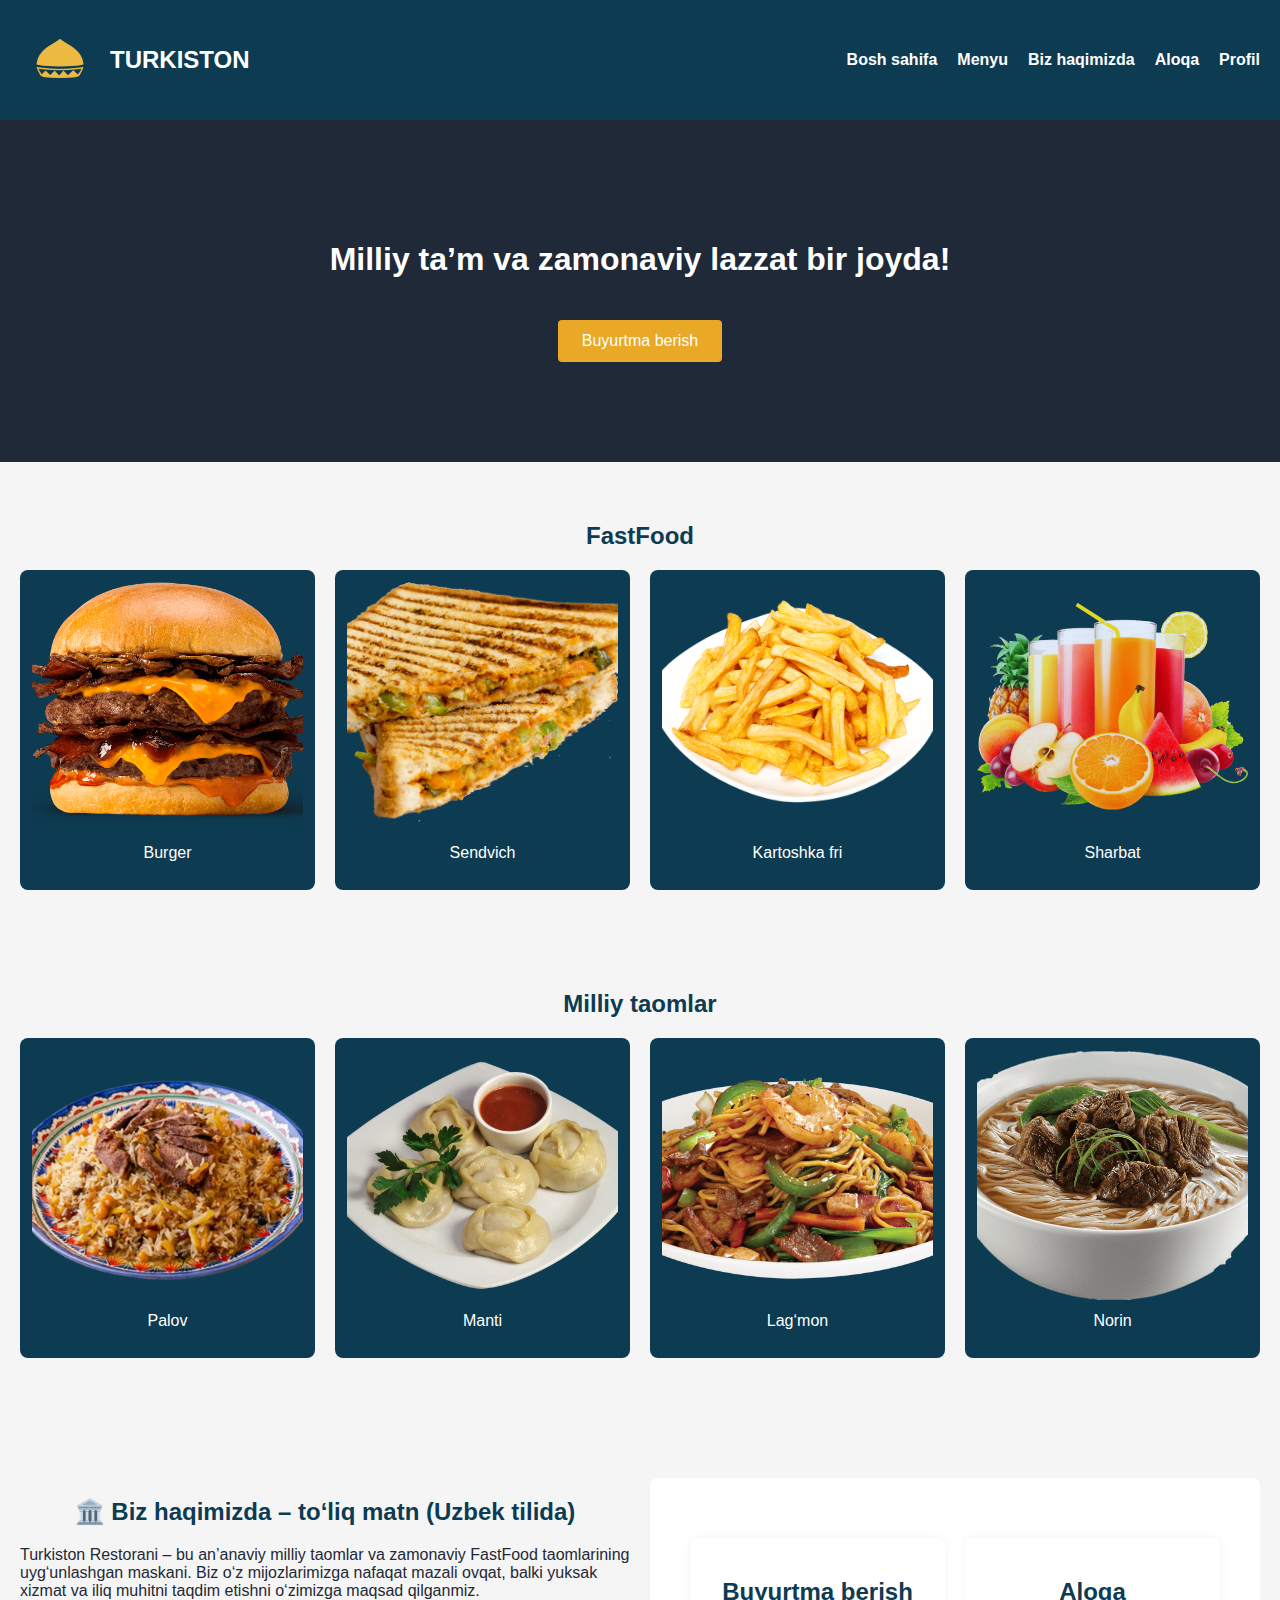
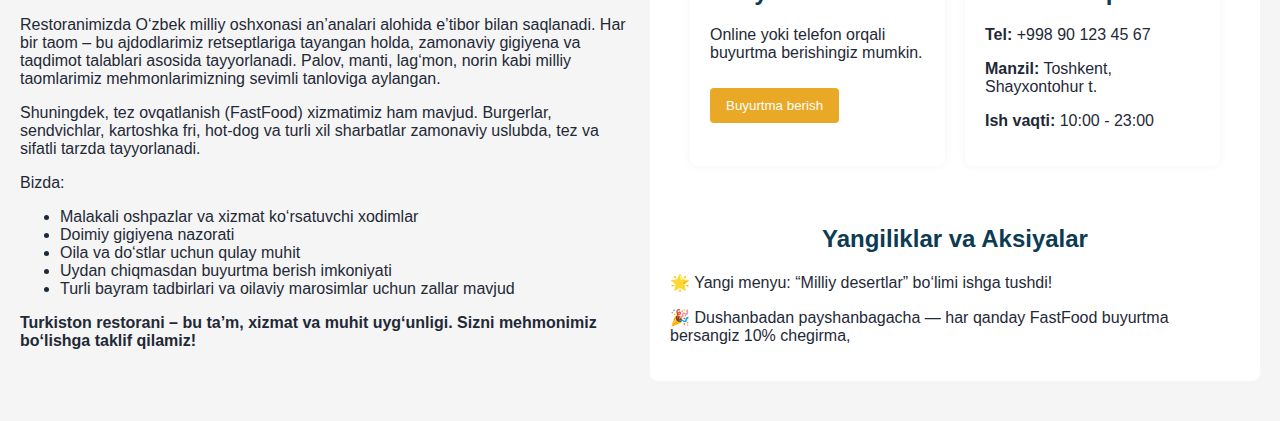
<file: index.html>
<!DOCTYPE html>
<html lang="uz">

<head>
  <meta charset="UTF-8" />
  <meta name="viewport" content="width=device-width, initial-scale=1.0" />
  <title>Turkiston Restorani</title>
  <link rel="stylesheet" href="style.css">
  <style>
    body {
      margin: 0;
      font-family: sans-serif;
      background: #f5f5f5;
      color: #1f2937;
    }

    header {
      background-color: #0D3B52;
      color: white;
      padding: 20px;
      display: flex;
      align-items: center;
      justify-content: space-between;
      flex-wrap: wrap;
      position: relative;
    }

    .logo {
      display: flex;
      align-items: center;
      font-size: 24px;
      font-weight: bold;
      color: white;
    }

    .logo img {
      width: 80px;
      margin-right: 10px;
    }

    nav {
      position: relative;
    }

    .nav-links {
      list-style: none;
      display: flex;
      gap: 20px;
      margin: 0;
      padding: 0;
    }

    .nav-links li a {
      color: white;
      text-decoration: none;
      font-weight: bold;
      white-space: nowrap;
      transition: color 0.3s ease;
    }

    .nav-links li a:hover {
      color: #E9A825;
    }

    /* Burger icon style */
    .burger {
      display: none;
      flex-direction: column;
      cursor: pointer;
      gap: 5px;
    }

    .burger div {
      width: 25px;
      height: 3px;
      background-color: white;
      border-radius: 2px;
      transition: all 0.3s ease;
    }

    /* Responsive styles */
    @media (max-width: 768px) {
      .nav-links {
        position: absolute;
        top: 60px;
        right: 0;
        background-color: #0D3B52;
        flex-direction: column;
        width: 200px;
        display: none;
        border-radius: 4px;
        padding: 10px 0;
        box-shadow: 0 2px 8px rgba(0, 0, 0, 0.3);
        z-index: 100;
      }

      .nav-links.active {
        display: flex;
      }

      .nav-links li {
        padding: 10px 20px;
      }

      .burger {
        display: flex;
      }
    }

    .hero {
      background: #1f2937;
      text-align: center;
      padding: 100px 20px;
      color: white;
    }

    .hero button {
      background-color: #E9A825;
      color: white;
      padding: 12px 24px;
      font-size: 16px;
      border: none;
      cursor: pointer;
      border-radius: 4px;
      margin-top: 20px;
    }

    .section {
      padding: 40px 20px;
    }

    .section h2 {
      text-align: center;
      color: #0D3B52;
    }

    .menu-grid {
      display: grid;
      grid-template-columns: repeat(auto-fit, minmax(150px, 1fr));
      gap: 20px;
      margin-top: 20px;
    }

    .menu-item {
      background-color: #0D3B52;
      padding: 16px;
      border-radius: 8px;
      text-align: center;
    }

    .placeholder {
      width: 100%;
      padding-top: 75%;
      background: #0D3B52;
      border-radius: 4px;
      position: relative;
    }

    .placeholder::after {
      content: "Rasm";
      position: absolute;
      top: 50%;
      left: 50%;
      transform: translate(-50%, -50%);
      color: #555;
      font-size: 16px;
    }

    .about-order {
      display: grid;
      grid-template-columns: 1fr 1fr;
      gap: 20px;
      margin-top: 40px;
    }

    .menu-item p {
      color: white;
    }

    .order {
      background: white;
      padding: 20px;
      border-radius: 8px;
    }

    .about button {
      background-color: #E9A825;
      color: white;
      padding: 10px 20px;
      border: none;
      margin-top: 10px;
      cursor: pointer;
      border-radius: 4px;
    }

    .order .placeholder {
      margin-top: 10px;
      padding-top: 50%;
    }

    footer {
      text-align: center;
      padding: 20px;
      background: #0D3B52;
      color: white;
      margin-top: 40px;
    }

    @media (max-width: 768px) {
      .about-order {
        grid-template-columns: 1fr;
      }
    }

    .menu-item img {
      width: 350px;
    }
  </style>
</head>

<body>
  <header>
    <div class="logo">
      <img src="./img/logo.png" alt="Turkiston Logosi" />
      TURKISTON
    </div>
    <nav>
      <ul class="nav-links">
        <li><a href="#">Bosh sahifa</a></li>
        <li><a href="#">Menyu</a></li>
        <li><a href="#bizhaqimizda">Biz haqimizda</a></li>
        <li><a href="#bizhaqimizda">Aloqa</a></li>
        <li><a href="./reg.html">Profil</a></li>
      </ul>
      <div class="burger" aria-label="Menyu ochish" role="button" tabindex="0">
        <div></div>
        <div></div>
        <div></div>
      </div>
    </nav>
  </header>

  <div class="hero">
    <h1>Milliy ta’m va zamonaviy lazzat bir joyda!</h1>
    <button>
      <a href="./buyurtma.html" style="color: white; text-decoration: none;">Buyurtma berish</a>
    </button>
  </div>

  <div class="section">
    <h2>FastFood</h2>
    <div class="menu-grid" id="fastfood-container"></div>
  </div>

  <script>
    fetch('cards.json')
      .then(res => res.json())
      .then(data => {
        const container = document.getElementById('fastfood-container');
        data.forEach(card => {
          const item = document.createElement('div');
          item.classList.add('menu-item');
          item.style.background = '#0D3B52';
          item.style.padding = '12px';
          item.style.borderRadius = '8px';
          item.innerHTML = `
  <a href="singlepage.html?id=${encodeURIComponent(card.id)}&type=fastfood" style="text-decoration: none; color: inherit;">
    <img src="${card.rasm}" alt="${card.nomi}" style="width: 100%; border-radius: 4px; background: #0D3B52; height: 250px; object-fit: cover;">
    <p style="color: white; text-align: center; margin-top: 8px;">${card.nomi}</p>
  </a>
`;

          container.appendChild(item);
        });
      })
      .catch(err => console.error('JSON yuklashda xatolik:', err));

    // Burger menyu JS
    const burger = document.querySelector('.burger');
    const navLinks = document.querySelector('.nav-links');

    burger.addEventListener('click', () => {
      navLinks.classList.toggle('active');
    });

    // Klaviatura orqali ham burgerga fokus bilan Enter bosilganda ishlashi uchun
    burger.addEventListener('keydown', (e) => {
      if (e.key === 'Enter' || e.key === ' ') {
        navLinks.classList.toggle('active');
      }
    });
  </script>

  <div class="section">
    <h2>Milliy taomlar</h2>
    <div class="menu-grid" id="milliy-container"></div>
  </div>

  <script>
    // Milliy taomlarni yuklash
    fetch('milliy.json')
      .then(res => res.json())
      .then(data => {
        const container = document.getElementById('milliy-container');
        data.forEach(card => {
          const item = document.createElement('div');
          item.classList.add('menu-item');
          item.style.background = '#0D3B52';
          item.style.padding = '12px';
          item.style.borderRadius = '8px';
          item.innerHTML = `
          <a href="singlepage.html?id=${encodeURIComponent(card.id)}&type=milliy" style="text-decoration: none; color: inherit;">
            <img src="${card.rasm}" alt="${card.nomi}" style="width: 100%; border-radius: 4px; height: 250px; object-fit: cover;">
            <p style="color: white; text-align: center; margin-top: 8px;">${card.nomi}</p>
          </a>
        `;
          container.appendChild(item);
        });
      })
      .catch(err => console.error('Milliy taomlarni yuklashda xatolik:', err));
  </script>


  <div class="section about-order">
    <div class="about">
      <h2 id="bizhaqimizda">🏛️ Biz haqimizda – to‘liq matn (Uzbek tilida)</h2>

      <p>
        Turkiston Restorani – bu an’anaviy milliy taomlar va zamonaviy FastFood taomlarining uyg‘unlashgan maskani.
        Biz o‘z mijozlarimizga nafaqat mazali ovqat, balki yuksak xizmat va iliq muhitni taqdim etishni o‘zimizga maqsad
        qilganmiz.
      </p>
      <p>
        Restoranimizda O‘zbek milliy oshxonasi an’analari alohida e’tibor bilan saqlanadi.
        Har bir taom – bu ajdodlarimiz retseptlariga tayangan holda, zamonaviy gigiyena va taqdimot talablari asosida
        tayyorlanadi.
        Palov, manti, lag‘mon, norin kabi milliy taomlarimiz mehmonlarimizning sevimli tanloviga aylangan.
      </p>
      <p>
        Shuningdek, tez ovqatlanish (FastFood) xizmatimiz ham mavjud. Burgerlar, sendvichlar, kartoshka fri, hot-dog va
        turli xil sharbatlar zamonaviy uslubda, tez va sifatli tarzda tayyorlanadi.
      </p>
      <p>
        Bizda:
      </p>
      <ul>
        <li>Malakali oshpazlar va xizmat ko‘rsatuvchi xodimlar</li>
        <li>Doimiy gigiyena nazorati</li>
        <li>Oila va do‘stlar uchun qulay muhit</li>
        <li>Uydan chiqmasdan buyurtma berish imkoniyati</li>
        <li>Turli bayram tadbirlari va oilaviy marosimlar uchun zallar mavjud</li>
      </ul>
      <p>
        <strong>Turkiston restorani – bu ta’m, xizmat va muhit uyg‘unligi. Sizni mehmonimiz bo‘lishga taklif
          qilamiz!</strong>
      </p>

    </div>
    <div class="order">
      <div class="info-section">

        <div class="info-block order">
          <h2>Buyurtma berish</h2>
          <p>Online yoki telefon orqali buyurtma berishingiz mumkin.</p>
          <button>Buyurtma berish</button>
        </div>

        <div class="info-block contact">
          <h2>Aloqa</h2>
          <p><strong>Tel:</strong> +998 90 123 45 67</p>
          <p><strong>Manzil:</strong> Toshkent, Shayxontohur t.</p>
          <p><strong>Ish vaqti:</strong> 10:00 - 23:00</p>
        </div>
      </div>
      <div class="news">
        <h2>Yangiliklar va Aksiyalar</h2>
        <p>🌟 Yangi menyu: “Milliy desertlar” bo‘limi ishga tushdi!</p>
        <p>🎉 Dushanbadan payshanbagacha — har qanday FastFood buyurtma bersangiz 10% chegirma,</p>
      </div>
    </div>
  </div>
</body>

</html>
</file>
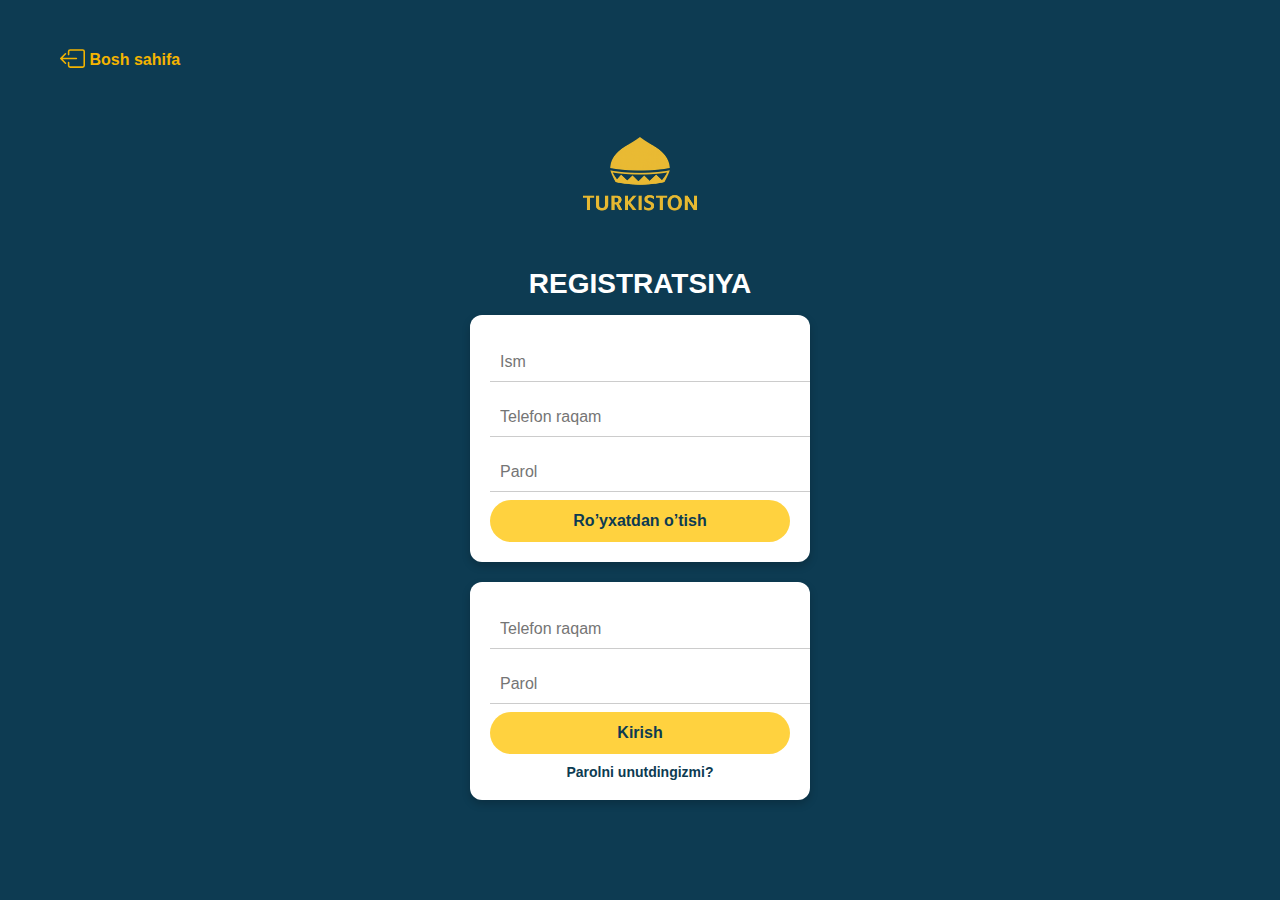
<file: reg.html>
<!DOCTYPE html>
<html lang="uz">

<head>
    <meta charset="UTF-8">
    <meta name="viewport" content="width=device-width, initial-scale=1.0">



    <title>Turkiston - Registratsiya</title>
    <style>
        body {
            font-family: Arial, sans-serif;
            margin: 0;
            background-color: #0D3B52;
            display: flex;
            flex-direction: column;

            padding: 20px;
        }
        .container{
            font-family: Arial, sans-serif;
            margin: 0;
            background-color: #0D3B52;
            display: flex;
            flex-direction: column;
            align-items: center;
            padding: 20px;
            
            
        }

        header {
            background-color: #0D3B52;
            color: white;
            padding: 20px;
            display: flex;

            justify-content: space-between;
            flex-wrap: wrap;
        }

        header nav a {
            color: white;
            text-decoration: none;
            margin-left: 20px;
            font-weight: bold;
        }


        .logo {
            text-align: center;
            color: #FFD23F;
            margin-bottom: 20px;
        }

        .logo img {
            width: 60px;
            height: auto;
        }

        h1 {
            color: white;
            font-size: 28px;
            margin-top: 5px;
        }

        .card {
            background: white;
            padding: 20px;
            border-radius: 12px;
            max-width: 300px;
            width: 100%;
            margin-bottom: 20px;
            box-shadow: 0px 4px 8px rgba(0, 0, 0, 0.2);
        }

        .card input {
            width: 100%;
            padding: 10px;
            margin: 8px 0;
            border: none;
            border-bottom: 1px solid #ccc;
            font-size: 16px;
            outline: none;
        }

        .card button {
            width: 100%;
            padding: 12px;
            background: #FFD23F;
            border: none;
            border-radius: 25px;
            font-size: 16px;
            font-weight: bold;
            cursor: pointer;
        }

        .card button:hover {
            background: #f4b400;
        }

        .forgot {
            text-align: center;
            margin-top: 10px;
            color: #333;
            font-size: 14px;
        }

        .forgot a {
            text-decoration: none;
            color: #0D3B52;
            font-weight: bold;
        }
    </style>
</head>
              
<body>
    <header>
        <nav>
            <a style="width: 300px; color: #f4b400; " href="./index.html">
                <svg xmlns="http://www.w3.org/2000/svg" style="position: relative; top: 6px;" width="25"
                    fill="currentColor" class="bi bi-box-arrow-left" viewBox="0 0 16 16">
                    <path fill-rule="evenodd"
                        d="M6 12.5a.5.5 0 0 0 .5.5h8a.5.5 0 0 0 .5-.5v-9a.5.5 0 0 0-.5-.5h-8a.5.5 0 0 0-.5.5v2a.5.5 0 0 1-1 0v-2A1.5 1.5 0 0 1 6.5 2h8A1.5 1.5 0 0 1 16 3.5v9a1.5 1.5 0 0 1-1.5 1.5h-8A1.5 1.5 0 0 1 5 12.5v-2a.5.5 0 0 1 1 0z" />
                    <path fill-rule="evenodd"
                        d="M.146 8.354a.5.5 0 0 1 0-.708l3-3a.5.5 0 1 1 .708.708L1.707 7.5H10.5a.5.5 0 0 1 0 1H1.707l2.147 2.146a.5.5 0 0 1-.708.708z" />
                </svg> Bosh sahifa</a>
        </nav>
    </header>
<div class="container">
    
    <div class="logo">
        <!-- Logotip -->
        <img style="width: 130px;" src="./img/text&logo.png" alt="Turkiston">
        
    </div>
    
    <h1 style="color:white; margin-bottom: 15px;">REGISTRATSIYA</h1>
    
    <!-- Registratsiya formasi -->
    <div class="card">
        <input type="text" placeholder="Ism">
        <input type="tel" placeholder="Telefon raqam">
        <input type="password" placeholder="Parol">
        <button style="color: #0D3B52;">Ro’yxatdan o’tish</button>
    </div>
    
    <!-- Kirish formasi -->
    <div class="card">
        <input type="tel" placeholder="Telefon raqam">
        <input type="password" placeholder="Parol">
        <button style="background:#FFD23F; color:#0D3B52;">Kirish</button>
        <div class="forgot">
            <a href="#">Parolni unutdingizmi?</a>
        </div>
    </div>
    
</div>
</body>

</html>
</file>
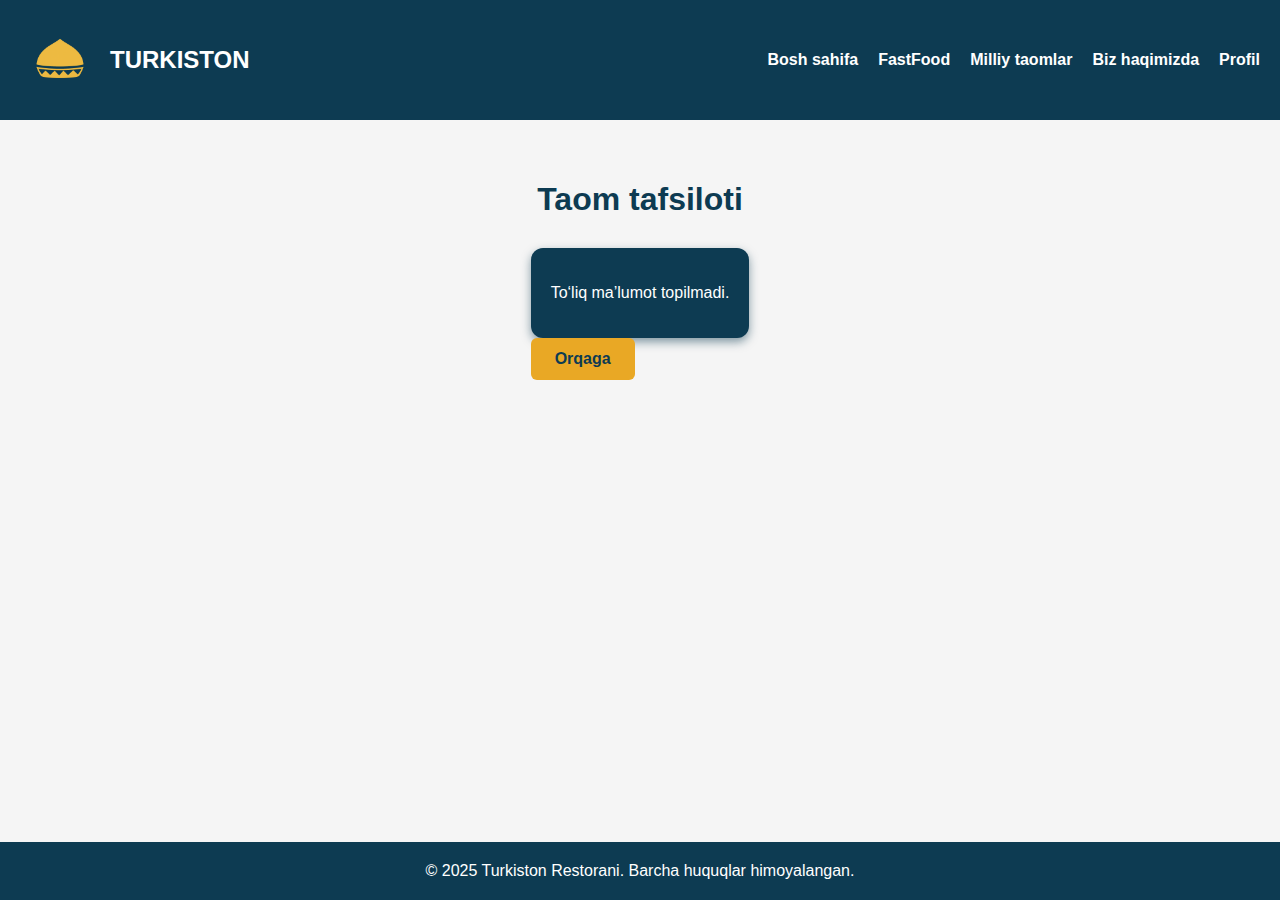
<file: singlepage.html>
<!DOCTYPE html>
<html lang="uz">

<head>
  <meta charset="UTF-8" />
  <meta name="viewport" content="width=device-width, initial-scale=1" />
  <title>Taom tafsiloti - Turkiston Restorani</title>
  <style>
    body {
      margin: 0;
      font-family: sans-serif;
      background: #f5f5f5;
      color: #1f2937;
      min-height: 100vh;
      display: flex;
      flex-direction: column;
    }

    header {
      background-color: #0D3B52;
      color: white;
      padding: 20px;
      display: flex;
      align-items: center;
      justify-content: space-between;
      flex-wrap: wrap;
      position: relative;
    }

    .logo {
      display: flex;
      align-items: center;
      font-size: 24px;
      font-weight: bold;
      color: white;
    }

    .logo img {
      width: 80px;
      margin-right: 10px;
    }

    nav {
      position: relative;
    }

    .nav-links {
      list-style: none;
      display: flex;
      gap: 20px;
      margin: 0;
      padding: 0;
    }

    .nav-links li a {
      color: white;
      text-decoration: none;
      font-weight: bold;
      white-space: nowrap;
      transition: color 0.3s ease;
    }

    .nav-links li a:hover {
      color: #E9A825;
    }

    /* Burger icon style */
    .burger {
      display: none;
      flex-direction: column;
      cursor: pointer;
      gap: 5px;
    }

    .burger div {
      width: 25px;
      height: 3px;
      background-color: white;
      border-radius: 2px;
      transition: all 0.3s ease;
    }

    /* Responsive styles */
    @media (max-width: 768px) {
      .nav-links {
        position: absolute;
        top: 60px;
        right: 0;
        background-color: #0D3B52;
        flex-direction: column;
        width: 200px;
        display: none;
        border-radius: 4px;
        padding: 10px 0;
        box-shadow: 0 2px 8px rgba(0, 0, 0, 0.3);
        z-index: 100;
      }

      .nav-links.active {
        display: flex;
      }

      .nav-links li {
        padding: 10px 20px;
      }

      .burger {
        display: flex;
      }
    }

    main {
      flex-grow: 1;
      padding: 40px 20px;
      max-width: 900px;
      margin: 0 auto;
    }

    h1 {
      color: #0D3B52;
      text-align: center;
      margin-bottom: 30px;
    }

    .card {
      background-color: #0D3B52;
      color: white;
      border-radius: 12px;
      padding: 20px;
      box-shadow: 0 4px 10px rgba(13, 59, 82, 0.5);
      display: flex;
      flex-wrap: wrap;
      gap: 20px;
      align-items: center;
      justify-content: center;
    }

    .card img {
      max-width: 350px;
      width: 100%;
      border-radius: 8px;
      object-fit: cover;
      flex-shrink: 0;
    }

    .card-content {
      flex: 1;
      min-width: 280px;
    }

    .card-content h2 {
      margin-top: 0;
      margin-bottom: 16px;
      font-size: 28px;
      color: #E9A825;
    }

    .card-content p {
      line-height: 1.6;
      font-size: 16px;
      margin-bottom: 12px;
    }

    .price {
      font-weight: bold;
      font-size: 20px;
      margin-bottom: 20px;
      color: #fff;
      background: #E9A825;
      padding: 10px 16px;
      border-radius: 8px;
      display: inline-block;
    }

    /* Savatga qo‘shish tugmasi */
    #add-to-cart {
      display: inline-block;
      background-color: #E9A825;
      color: #0D3B52;
      padding: 12px 24px;
      border-radius: 6px;
      font-weight: bold;
      border: none;
      cursor: pointer;
      transition: background-color 0.3s ease;
      margin-bottom: 20px;
    }

    #add-to-cart:hover {
      background-color: #c29615;
    }

    .btn-back {
      display: inline-block;
      background-color: #E9A825;
      color: #0D3B52;
      padding: 12px 24px;
      border-radius: 6px;
      font-weight: bold;
      text-decoration: none;
      transition: background-color 0.3s ease;
      cursor: pointer;
      margin-top: 0;
    }

    .btn-back:hover {
      background-color: #c29615;
    }

    footer {
      background: #0D3B52;
      color: white;
      text-align: center;
      padding: 20px;
      margin-top: auto;
    }
  </style>
</head>

<body>
  <header>
    <div class="logo">
      <img src="./img/logo.png" alt="Turkiston Logosi" />
      TURKISTON
    </div>
    <nav>
      <ul class="nav-links">
        <li><a href="./index.html">Bosh sahifa</a></li>
        <li><a href="./index.html#fastfood-container">FastFood</a></li>
        <li><a href="./index.html#milliy-container">Milliy taomlar</a></li>
        <li><a href="#bizhaqimizda">Biz haqimizda</a></li>
        <li><a href="./reg.html">Profil</a></li>
      </ul>
      <div class="burger" aria-label="Menyu ochish" role="button" tabindex="0">
        <div></div>
        <div></div>
        <div></div>
      </div>
    </nav>
  </header>

  <main>
    <h1>Taom tafsiloti</h1>
    <div class="card" id="item-card">
      <!-- Ma'lumotlar JavaScript orqali yuklanadi -->
    </div>
    <a href="./index.html" class="btn-back">Orqaga</a>
    <button id="add-to-cart" style="display:none;">Savatga qo'shish</button>
  </main>

  <footer>
    &copy; 2025 Turkiston Restorani. Barcha huquqlar himoyalangan.
  </footer>

  <script>
    // Burger menyu toggle
    const burger = document.querySelector('.burger');
    const navLinks = document.querySelector('.nav-links');

    burger.addEventListener('click', () => {
      navLinks.classList.toggle('active');
    });

    burger.addEventListener('keydown', (e) => {
      if (e.key === 'Enter' || e.key === ' ') {
        navLinks.classList.toggle('active');
      }
    });

    // URL dan id va type ni olish
    function getQueryParams() {
      const params = {};
      const queryString = window.location.search.substring(1);
      const pairs = queryString.split('&');
      for (const pair of pairs) {
        const [key, value] = pair.split('=');
        if (key && value) {
          params[decodeURIComponent(key)] = decodeURIComponent(value);
        }
      }
      return params;
    }

    async function fetchData(file) {
      try {
        const response = await fetch(file);
        if (!response.ok) throw new Error('Faylni yuklashda xatolik');
        return await response.json();
      } catch (error) {
        console.error(error);
        return null;
      }
    }

    async function showItem() {
      const params = getQueryParams();
      const id = params['id'];
      const type = params['type'];

      if (!id || !type) {
        document.getElementById('item-card').innerHTML = '<p>To‘liq ma’lumot topilmadi.</p>';
        return;
      }

      let dataFile = '';
      if (type === 'fastfood') dataFile = 'cards.json';
      else if (type === 'milliy') dataFile = 'milliy.json';
      else {
        document.getElementById('item-card').innerHTML = '<p>Notog‘ri turdagi ma’lumot.</p>';
        return;
      }

      const data = await fetchData(dataFile);
      if (!data) {
        document.getElementById('item-card').innerHTML = '<p>Ma’lumotlarni yuklashda xatolik yuz berdi.</p>';
        return;
      }

      const item = data.find(d => d.id === id);
      if (!item) {
        document.getElementById('item-card').innerHTML = '<p>Ma’lumot topilmadi.</p>';
        return;
      }

      // Default tavsif va narx agar mavjud bo'lmasa
      const tavsif = item.tavsif || "Bu taom haqida batafsil ma'lumot hozircha mavjud emas.";
      const narx = item.narx ? item.narx.toLocaleString('uz-UZ', { style: 'currency', currency: 'UZS' }) : "Narx ko‘rsatilmagan";

      document.getElementById('item-card').innerHTML = `
        <img src="${item.rasm}" alt="${item.nomi}" />
        <div class="card-content">
          <h2>${item.nomi}</h2>
          <p>${tavsif}</p>
          <div class="price">${narx}</div>
        </div>
      `;

      // Savatga qo‘shish tugmasini ko‘rsatish va funktsiyasini berish
      const addToCartBtn = document.getElementById('add-to-cart');
      addToCartBtn.style.display = 'inline-block';
      addToCartBtn.onclick = () => addToCart(item);
    }

    function addToCart(item) {
      let cart = JSON.parse(localStorage.getItem('cart')) || [];

      const existing = cart.find(i => i.id === item.id);
      if (existing) {
        existing.quantity++;
      } else {
        cart.push({ ...item, quantity: 1 });
      }

      localStorage.setItem('cart', JSON.stringify(cart));
      alert(`“${item.nomi}” savatga qo'shildi!`);
    }

    showItem();
  </script>
</body>

</html>
</file>
<file: style.css>
.info-section {
  display: grid;
  grid-template-columns: repeat(auto-fit, minmax(250px, 1fr));
  gap: 20px;
  padding: 40px 20px;
}

.info-block {
  background: white;
  border-radius: 8px;
  padding: 20px;
  box-shadow: 0 0 10px rgba(0,0,0,0.05);
}

.info-block h2 {
  color: #0D3B52;
}

.info-block button {
  background-color: #E9A825;
  color: white;
  padding: 10px 16px;
  border: none;
  border-radius: 4px;
  cursor: pointer;
  margin-top: 10px;
}
</file>
